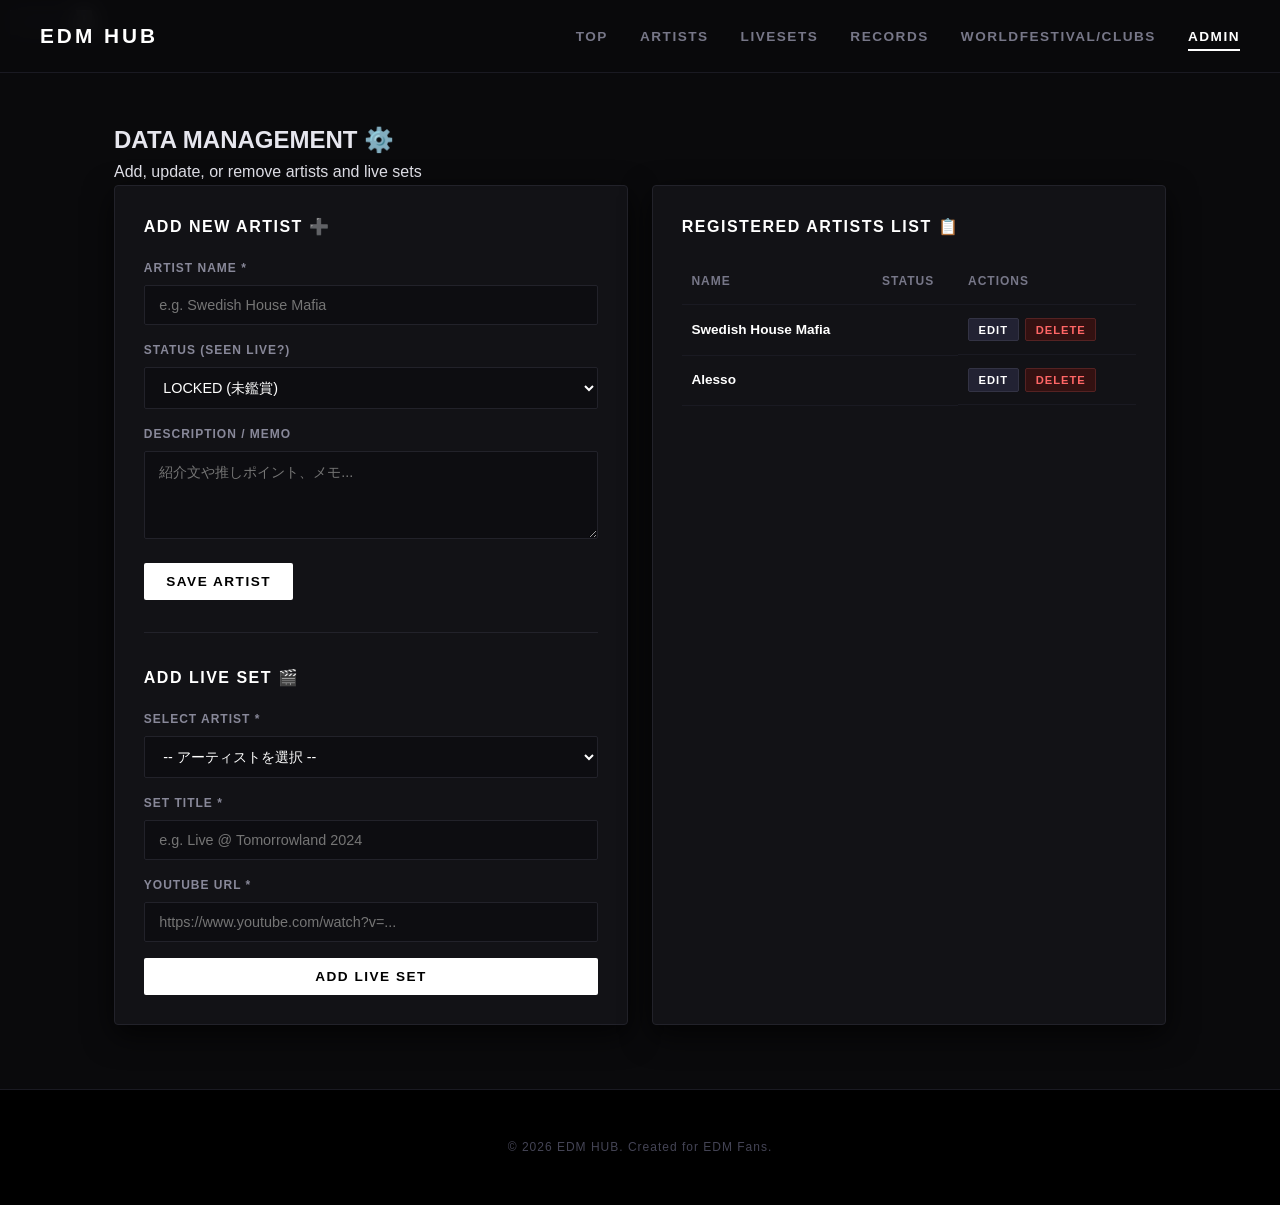
<file: templates/admin.html>
<!DOCTYPE html>
<html lang="ja">
<head>
    <meta charset="UTF-8">
    <meta name="viewport" content="width=device-width, initial-scale=1.0">
    <title>EDM HUB - Admin Management</title>
    <link rel="stylesheet" href="../static/css/style.css">
</head>
<body>

    <!-- 1. トップヘッダー -->
    <header class="navbar">
        <div class="logo">EDM HUB</div>
        <nav>
            <ul>
                <li><a href="/">TOP</a></li>
                <li><a href="/artists">Artists</a></li>
                <li><a href="/livesets">Livesets</a></li>
                <li><a href="/my-records">Records</a></li>
                <li><a href="/world">WorldFestival/Clubs</a></li>
                <li><a href="/admin" class="active">admin</a></li>
            </ul>
        </nav>
    </header>

    <!-- メインコンテンツ -->
    <main class="container">

        <section class="page-header">
            <h1 class="page-title">DATA MANAGEMENT ⚙️</h1>
            <p class="page-subtitle">Add, update, or remove artists and live sets</p>
        </section>

        <!-- 管理エリア（2カラム構成） -->
        <div class="admin-grid">

            <!-- 左側: 新規追加・編集フォーム -->
            <section class="card admin-form-section">
                <h2 class="admin-section-title" id="form-title">ADD NEW ARTIST ➕</h2>
                
                <form id="artist-form" action="/admin/artist/save" method="POST" class="admin-form">
                    <!-- 編集時にIDを保持する非表示フィールド -->
                    <input type="hidden" id="artist-id" name="artist_id" value="">

                    <div class="form-group">
                        <label for="artist-name">ARTIST NAME *</label>
                        <input type="text" id="artist-name" name="name" placeholder="e.g. Swedish House Mafia" required class="admin-input">
                    </div>

                    <div class="form-group">
                        <label for="artist-status">STATUS (SEEN LIVE?)</label>
                        <select id="artist-status" name="is_seen" class="admin-select">
                            <option value="0">LOCKED (未鑑賞)</option>
                            <option value="1">UNLOCKED (生で見られた)</option>
                        </select>
                    </div>

                    <div class="form-group">
                        <label for="artist-description">DESCRIPTION / MEMO</label>
                        <textarea id="artist-description" name="description" rows="4" placeholder="紹介文や推しポイント、メモ..." class="admin-textarea"></textarea>
                    </div>

                    <div class="form-actions">
                        <button type="submit" class="btn-primary">SAVE ARTIST</button>
                        <button type="button" id="btn-cancel" class="btn-secondary" onclick="resetForm()" style="display: none;">CANCEL</button>
                    </div>
                </form>

                <hr class="admin-divider">

                <!-- ライブセット追加フォーム -->
                <h2 class="admin-section-title">ADD LIVE SET 🎬</h2>
                <form action="/admin/liveset/add" method="POST" class="admin-form">
                    <div class="form-group">
                        <label for="target-artist">SELECT ARTIST *</label>
                        <select id="target-artist" name="artist_id" required class="admin-select">
                            <option value="">-- アーティストを選択 --</option>
                            <option value="1">Swedish House Mafia</option>
                            <option value="2">Martin Garrix</option>
                        </select>
                    </div>

                    <div class="form-group">
                        <label for="liveset-title">SET TITLE *</label>
                        <input type="text" id="liveset-title" name="title" placeholder="e.g. Live @ Tomorrowland 2024" required class="admin-input">
                    </div>

                    <div class="form-group">
                        <label for="youtube-url">YOUTUBE URL *</label>
                        <input type="url" id="youtube-url" name="youtube_url" placeholder="https://www.youtube.com/watch?v=..." required class="admin-input">
                    </div>

                    <button type="submit" class="btn-primary">ADD LIVE SET</button>
                </form>
            </section>

            <!-- 右側: 登録データ一覧 & 操作リスト -->
            <section class="card admin-list-section">
                <h2 class="admin-section-title">REGISTERED ARTISTS LIST 📋</h2>

                <div class="admin-table-wrapper">
                    <table class="admin-table">
                        <thead>
                            <tr>
                                <th>NAME</th>
                                <th>STATUS</th>
                                <th>ACTIONS</th>
                            </tr>
                        </thead>
                        <tbody>
                            <!-- アーティスト行 1 -->
                            <tr data-id="1">
                                <td class="tbl-name">Swedish House Mafia</td>
                                <td><span class="status-badge unlocked">UNLOCKED</span></td>
                                <td class="tbl-actions">
                                    <button class="btn-sm btn-edit" onclick="editArtist(1, 'Swedish House Mafia', 1, '伝説の3人組ユニット。')">EDIT</button>
                                    <form action="/admin/artist/delete/1" method="POST" class="inline-form" onsubmit="return confirm('本当に削除しますか？');">
                                        <button type="submit" class="btn-sm btn-delete">DELETE</button>
                                    </form>
                                </td>
                            </tr>
                            <!-- アーティスト行 2 -->
                            <tr data-id="2">
                                <td class="tbl-name">Alesso</td>
                                <td><span class="status-badge locked">LOCKED</span></td>
                                <td class="tbl-actions">
                                    <button class="btn-sm btn-edit" onclick="editArtist(2, 'Alesso', 0, 'メロディック・プログレッシブハウスの貴公子。')">EDIT</button>
                                    <form action="/admin/artist/delete/2" method="POST" class="inline-form" onsubmit="return confirm('本当に削除しますか？');">
                                        <button type="submit" class="btn-sm btn-delete">DELETE</button>
                                    </form>
                                </td>
                            </tr>
                        </tbody>
                    </table>
                </div>
            </section>

        </div>

    </main>

    <!-- フッター -->
    <footer class="bottom-site-footer">
        <p class="copyright">&copy; 2026 EDM HUB. Created for EDM Fans.</p>
    </footer>

    <script src="../static/js/main.js"></script>
    
</body>
</html>
</file>
<file: static/css/style.css>
/* 1. 全体ベース設定 */
* {
    margin: 0;
    padding: 0;
    box-sizing: border-box;
    font-family: -apple-system, BlinkMacSystemFont, "Segoe UI", Roboto, "Helvetica Neue", Arial, sans-serif;
}

body {
    background-color: #0a0a0c; /* 重厚感のある漆黒 */
    color: #e6e6ee;
    line-height: 1.6;
    padding-bottom: 0;
}

a {
    color: inherit;
    text-decoration: none;
}

/* メインコンテンツコンテナ (中央寄せ) */
.container {
    max-width: 1100px;
    margin: 3rem auto 2rem auto;
    padding: 0 1.5rem;
}

/* モノトーン共通カードデザイン */
.card {
    background-color: #121216;
    border: 1px solid #22222a;
    border-radius: 4px; /* 丸みを少しシャープに */
    padding: 1.8rem;
    box-shadow: 0 10px 30px rgba(0, 0, 0, 0.7);
}

/* トップヘッダー (Header / Navigation)  */

.navbar {
    display: flex;
    justify-content: space-between;
    align-items: center;
    padding: 1.2rem 2.5rem;
    background-color: rgba(10, 10, 12, 0.95);
    border-bottom: 1px solid #1a1a22;
    position: sticky;
    top: 0;
    z-index: 100;
    backdrop-filter: blur(10px);
}

.logo {
    font-size: 1.3rem;
    font-weight: 900;
    letter-spacing: 3px;
    color: #ffffff;
    text-transform: uppercase;
}

.navbar nav ul {
    display: flex;
    list-style: none;
    gap: 2rem;
}

.navbar nav a {
    font-size: 0.85rem;
    font-weight: 600;
    letter-spacing: 1.5px;
    color: #777788;
    text-transform: uppercase;
    transition: color 0.2s ease;
}

.navbar nav a:hover,
.navbar nav a.active {
    color: #ffffff;
    border-bottom: 2px solid #ffffff;
    padding-bottom: 0.3rem;
}

/* 特大ヒーローセクション (Hero Cover)    */

.hero-cover {
    position: relative;
    width: 100%;
    height: 65vh;
    min-height: 400px;
    max-height: 600px;
    overflow: hidden;
    background-color: #000000;
}

.hero-img {
    width: 100%;
    height: 100%;
    object-fit: cover;
    object-position: center;
    filter: grayscale(10%) brightness(90%); /* SHM風モノトーン調整 */
    transition: filter 0.5s ease;
}

.hero-cover:hover .hero-img {
    filter: grayscale(0%) brightness(100%);
}

.hero-overlay {
    position: absolute;
    bottom: 0;
    left: 0;
    width: 100%;
    padding: 4rem 2.5rem 2.5rem 2.5rem;
    background: linear-gradient(to top, rgba(10, 10, 12, 1) 0%, rgba(10, 10, 12, 0.5) 60%, rgba(10, 10, 12, 0) 100%);
    display: flex;
    flex-direction: column;
    justify-content: flex-end;
}

.badge-featured {
    display: inline-block;
    align-self: flex-start;
    background-color: #ffffff;
    color: #000000;
    font-size: 0.7rem;
    font-weight: 800;
    padding: 0.25rem 0.7rem;
    letter-spacing: 2px;
    margin-bottom: 0.8rem;
    border-radius: 2px;
}

.hero-title {
    font-size: 3rem;
    font-weight: 900;
    letter-spacing: 4px;
    color: #ffffff;
    line-height: 1.1;
    text-transform: uppercase;
}

.hero-subtitle {
    font-size: 0.95rem;
    color: #9999aa;
    margin-top: 0.6rem;
    letter-spacing: 1px;
}

/* カウントダウン (Monotone Tabs)       */

.countdown-section {
    border: 1px solid #2a2a35;
}

.tab-buttons {
    display: flex;
    gap: 0.5rem;
    margin-bottom: 1.5rem;
    border-bottom: 1px solid #1f1f28;
    padding-bottom: 1rem;
}

.tab-btn {
    flex: 1;
    background: #08080a;
    color: #666677;
    border: 1px solid #1a1a24;
    padding: 0.8rem 1rem;
    font-size: 0.85rem;
    font-weight: 700;
    letter-spacing: 2px;
    cursor: pointer;
    border-radius: 2px;
    transition: all 0.2s ease;
}

.tab-btn:hover {
    color: #ffffff;
    border-color: #444455;
}

.tab-btn.active {
    background-color: #ffffff;
    color: #000000;
    border-color: #ffffff;
}

.tab-content {
    display: none;
    text-align: center;
}

.tab-content.active {
    display: block;
    animation: fadeIn 0.3s ease;
}

.tab-image {
    width: 100%;
    max-width: 600px;
    margin: 1rem auto;
    display: block;
    border-radius: 4px;
}

@keyframes fadeIn {
    from { opacity: 0; }
    to { opacity: 1; }
}

.fest-header {
    margin-bottom: 1.5rem;
}

.badge {
    font-size: 0.65rem;
    padding: 0.2rem 0.5rem;
    font-weight: 800;
    letter-spacing: 1px;
    border-radius: 2px;
}

.badge-world { background-color: #333344; color: #ffffff; }
.badge-japan { background-color: #ffffff; color: #000000; }

.fest-title {
    font-size: 2rem;
    font-weight: 800;
    letter-spacing: 2px;
    margin: 0.4rem 0;
    color: #ffffff;
}

.fest-location {
    font-size: 0.85rem;
    color: #777788;
    letter-spacing: 1px;
}

/* 白黒ミニマルタイマー */
.countdown-container {
    display: flex;
    justify-content: center;
    gap: 1.2rem;
    margin-top: 1rem;
}

.time-box {
    background: #000000;
    padding: 1.2rem 1rem;
    border-radius: 4px;
    min-width: 90px;
    border: 1px solid #22222c;
}

.time-box span {
    font-size: 2.5rem;
    font-weight: 900;
    color: #ffffff;
    display: block;
    line-height: 1;
}

.time-box p {
    font-size: 0.65rem;
    color: #666677;
    margin-top: 0.5rem;
    letter-spacing: 2px;
    font-weight: 700;
}

/* クイックステータス (Status Cards)    */

.status-grid {
    display: grid;
    grid-template-columns: repeat(auto-fit, minmax(200px, 1fr));
    gap: 1.2rem;
    margin: 2rem 0;
}

.status-card {
    text-align: center;
    transition: border-color 0.2s ease;
}

.status-card:hover {
    border-color: #444455;
}

.status-card h3 {
    font-size: 0.8rem;
    color: #777788;
    letter-spacing: 1.5px;
    margin-bottom: 0.5rem;
    text-transform: uppercase;
}

.status-num {
    font-size: 2.4rem;
    font-weight: 900;
    color: #ffffff;
}

.status-num.highlight {
    color: #ffffff;
    text-decoration: underline;
    text-underline-offset: 6px;
}

.unit {
    font-size: 0.85rem;
    font-weight: normal;
    color: #666677;
}

/* カラムエリア (Content Grid)   */

.content-grid {
    display: grid;
    grid-template-columns: 2fr 1fr;
    gap: 1.5rem;
    margin-bottom: 3rem;
}

.content-grid h2 {
    font-size: 1.1rem;
    font-weight: 800;
    letter-spacing: 2px;
    color: #ffffff;
    margin-bottom: 1.2rem;
    text-transform: uppercase;
}

.video-container {
    position: relative;
    width: 100%;
    padding-top: 56.25%;
    margin-bottom: 1rem;
    border-radius: 4px;
    overflow: hidden;
    background-color: #000000;
    border: 1px solid #22222c;
}

.video-container iframe {
    position: absolute;
    top: 0;
    left: 0;
    width: 100%;
    height: 100%;
    border: none;
}

.video-info {
    display: flex;
    justify-content: space-between;
    align-items: center;
}

.video-caption {
    font-size: 0.85rem;
    color: #9999aa;
}

/* 親要素のコンテナ（基準位置） */
.video-container {
    position: relative;
    width: 100%;
    padding-top: 56.25%; /* 16:9 アスペクト比 */
    border-radius: 4px;
    overflow: hidden;
    background-color: #000000;
    border: 1px solid #22222c;
}

/* 中央配置の再生ボタン */
.play-btn {
    position: absolute;
    top: 50%;
    left: 50%;
    transform: translate(-50%, -50%);
    z-index: 10; /* 画像より前面に表示 */
    
    background-color: rgba(0, 0, 0, 0.85);
    color: #ffffff;
    border: 1px solid #ffffff;
    padding: 0.8rem 1.6rem;
    font-size: 0.85rem;
    font-weight: 800;
    letter-spacing: 2px;
    text-transform: uppercase;
    border-radius: 2px;
    white-space: nowrap;
    transition: all 0.2s ease;
    box-shadow: 0 4px 15px rgba(0, 0, 0, 0.6);
}

/* ホバー時の効果（白黒反転） */
.play-btn:hover {
    background-color: #ffffff;
    color: #000000;
    box-shadow: 0 0 20px rgba(255, 255, 255, 0.4);
}

.top-video-img {
    position: absolute;
    top: 0;
    left: 0%;
    width: 100%;
    height: 100%;
    border-radius: 4px;
    object-position: center 80%;
    transition: transform 0.3s ease, filter 0.3s ease;
}

.btn-more {
    font-size: 0.8rem;
    color: #ffffff;
    font-weight: 700;
    letter-spacing: 1px;
    border-bottom: 1px solid #ffffff;
    padding-bottom: 2px;
    transition: opacity 0.2s;
}

.btn-more:hover {
    opacity: 0.7;
}

/* メモ一覧 */
.news-list {
    list-style: none;
}

.news-list li {
    padding: 0.9rem 0;
    border-bottom: 1px solid #1a1a22;
}

.news-list li:last-child {
    border-bottom: none;
}

.news-list .date {
    display: block;
    color: #ffffff;
    font-size: 0.75rem;
    font-weight: 800;
    letter-spacing: 1px;
    margin-bottom: 0.2rem;
}

.news-list p {
    font-size: 0.85rem;
    color: #888899;
}

/* フッター ＆ Spotify (Footer)          */
.bottom-site-footer {
    background-color: #000000;
    border-top: 1px solid #1a1a22;
    padding: 3rem 1rem;
    margin-top: 4rem;
    text-align: center;
}

.spotify-banner {
    margin-bottom: 1.5rem;
}

.spotify-link {
    display: inline-flex;
    align-items: center;
    gap: 0.6rem;
    background-color: #121216;
    color: #ffffff;
    border: 1px solid #333344;
    font-size: 0.85rem;
    font-weight: 700;
    letter-spacing: 2px;
    padding: 0.7rem 1.8rem;
    border-radius: 2px;
    transition: all 0.2s ease;
}

.spotify-link:hover {
    background-color: #ffffff;
    color: #000000;
    border-color: #ffffff;
}

.copyright {
    font-size: 0.75rem;
    color: #444455;
    letter-spacing: 1px;
}



/* レスポンシブ調整 */
@media (max-width: 768px) {
    .navbar {
        flex-direction: column;
        gap: 1rem;
        padding: 1rem;
    }
    .navbar nav ul {
        gap: 1rem;
        flex-wrap: wrap;
        justify-content: center;
    }
    .hero-title {
        font-size: 2rem;
    }
    .content-grid {
        grid-template-columns: 1fr;
    }
}


/*---------------------------------------------------------*/
/* ライブセットページ*/
/*---------------------------------------------------------*/


/* アコーディオン全体（スキマなく連結する外枠） */
.accordion-group {
    border: 1px solid #22222a;
    border-radius: 4px;
    overflow: hidden;
    background-color: #121216;
    margin-bottom: 3rem;
}

/* 各アーティストブロックの境目 */
.accordion-item {
    border-bottom: 1px solid #1a1a22;
}

.accordion-item:last-child {
    border-bottom: none;
}

/* ヘッダーボタン（クリック部分） */
.accordion-header {
    width: 100%;
    padding: 1.2rem 1.5rem;
    background-color: #0d0d11;
    color: #ffffff;
    border: none;
    display: flex;
    justify-content: space-between;
    align-items: center;
    cursor: pointer;
    font-size: 0.95rem;
    font-weight: 800;
    letter-spacing: 2px;
    text-align: left;
    transition: background-color 0.2s ease, color 0.2s ease;
}

.accordion-header:hover {
    background-color: #181820;
    color: #ffffff;
}

/* 開いている状態のヘッダー */
.accordion-item.active .accordion-header {
    background-color: #ffffff;
    color: #000000;
}

/* 矢印の回転アニメーション */
.accordion-arrow {
    font-size: 0.75rem;
    transition: transform 0.3s ease;
}

.accordion-item.active .accordion-arrow {
    transform: rotate(90deg); /* 展開時に矢印が下（または右斜め下）に回転 */
}

/* スライド展開エリア（高さのアニメーション制御） */
.accordion-content {
    max-height: 0;
    overflow: hidden;
    transition: max-height 0.35s cubic-bezier(0, 1, 0, 1); /* 高さをなめらかにアニメーション */
    background-color: #0a0a0c;
}

.accordion-body {
    padding: 1.5rem;
    border-top: 1px solid #22222a;
}

/* 開いた中の動画グリッド配置 */
.liveset-grid {
    display: grid;
    grid-template-columns: repeat(auto-fill, minmax(320px, 1fr));
    gap: 1.5rem;
}

.liveset-card {
    background-color: #121216;
    padding: 1rem;
    border: 1px solid #22222a;
}

.liveset-title {
    font-size: 0.95rem;
    font-weight: 700;
    color: #ffffff;
    margin-top: 0.8rem;
    letter-spacing: 1px;
}


/*-------------------------------------*/
/*アーティストページ*/
/*-------------------------------------*/

/* アルファベットクイックナビゲーション */
.alphabet-nav {
    display: flex;
    flex-wrap: wrap;
    gap: 0.5rem;
    margin-bottom: 2.5rem;
    padding-bottom: 1rem;
    border-bottom: 1px solid #1a1a22;
}

.alphabet-nav a {
    display: inline-block;
    padding: 0.4rem 0.8rem;
    background-color: #121216;
    border: 1px solid #22222a; /* 薄い枠 */
    color: #888899;
    font-size: 0.85rem;
    font-weight: 800;
    border-radius: 2px;
    transition: all 0.2s ease;
}

.alphabet-nav a:hover {
    background-color: #ffffff;
    color: #000000;
    border-color: #ffffff;
}

/* アルファベット別セクション */
.alphabet-section {
    margin-bottom: 3rem;
}

.section-letter {
    font-size: 1.8rem;
    font-weight: 900;
    color: #ffffff;
    letter-spacing: 2px;
    margin-bottom: 1rem;
    padding-bottom: 0.4rem;
    border-bottom: 2px solid #ffffff;
    display: inline-block;
}

/* 均等サイズのカードグリッド配置 */
.artist-grid {
    display: grid;
    grid-template-columns: repeat(auto-fill, minmax(180px, 1fr));
    gap: 1.2rem;
}

/* アーティストカード（外枠） */
.artist-card {
    background-color: #121216;
    border: 1px solid #22222a; /* ★薄めの枠線 */
    border-radius: 4px;
    overflow: hidden;
    transition: border-color 0.3s ease, transform 0.3s ease;
}

.artist-card:hover {
    border-color: #555566; /* ホバー時に少しだけ枠線を強調 */
    transform: translateY(-4px);
}

/* 1:1 正方形を維持する画像ラップ枠 */
.card-image-wrapper {
    position: relative;
    width: 100%;
    aspect-ratio: 1 / 1; /* ★全員同じサイズの正方形カードに統一 */
    overflow: hidden;
    background-color: #000000;
}

.artist-img {
    width: 100%;
    height: 100%;
    object-fit: cover;
    object-position: center;
    transition: transform 0.4s ease, filter 0.4s ease;
}

/* ホバー時に画像をほんのり拡大＆明暗調整 */
.artist-card:hover .artist-img {
    transform: scale(1.05);
    filter: brightness(80%);
}

/* ★下からスライドして出てくる名前パネル */
.artist-overlay {
    position: absolute;
    bottom: 0;
    left: 0;
    width: 100%;
    padding: 0.8rem;
    background: linear-gradient(to top, rgba(0, 0, 0, 0.95) 0%, rgba(0, 0, 0, 0.7) 70%, rgba(0, 0, 0, 0) 100%);
    
    /* 初期状態：下へ隠しておく */
    transform: translateY(100%);
    opacity: 0;
    transition: transform 0.3s cubic-bezier(0.25, 1, 0.5, 1), opacity 0.3s ease;
    
    display: flex;
    flex-direction: column;
    gap: 0.2rem;
}

/* ★カード枠内にカーソルを合わせると下からスライド出現 */
.artist-card:hover .artist-overlay {
    transform: translateY(0);
    opacity: 1;
}

/* 名前テキスト */
.artist-name {
    font-size: 0.9rem;
    font-weight: 800;
    color: #ffffff;
    letter-spacing: 1px;
    line-height: 1.2;
    white-space: nowrap;
    overflow: hidden;
    text-overflow: ellipsis; /* 長い名前の途切れ対策 */
}

/* 見たかどうかのステータス */
.artist-status {
    font-size: 0.65rem;
    font-weight: 800;
    color: #000000;
    background-color: #ffffff;
    padding: 0.15rem 0.4rem;
    border-radius: 2px;
    align-self: flex-start;
    letter-spacing: 1px;
}

.artist-status.locked {
    background-color: #333344;
    color: #888899;
}

/* スマホ表示対応 */
@media (max-width: 768px) {
    .artist-grid {
        grid-template-columns: repeat(auto-fill, minmax(130px, 1fr));
        gap: 0.8rem;
    }
}


/*-------------------------------------*/
/*ワールドページ*/
/*-------------------------------------*/


/* 6州クイックナビゲーション */
.region-nav {
    display: flex;
    flex-wrap: wrap;
    gap: 0.6rem;
    margin-bottom: 3rem;
    padding-bottom: 1.2rem;
    border-bottom: 1px solid #1a1a22;
}

.region-nav a {
    display: inline-block;
    padding: 0.5rem 1rem;
    background-color: #121216;
    border: 1px solid #22222a;
    color: #888899;
    font-size: 0.8rem;
    font-weight: 800;
    letter-spacing: 1.5px;
    border-radius: 2px;
    transition: all 0.2s ease;
}

.region-nav a:hover {
    background-color: #ffffff;
    color: #000000;
    border-color: #ffffff;
}

/* 州別セクション */
.region-section {
    margin-bottom: 4rem;
}

.region-title {
    font-size: 1.6rem;
    font-weight: 900;
    color: #ffffff;
    letter-spacing: 2px;
    margin-bottom: 1.5rem;
    padding-bottom: 0.5rem;
    border-bottom: 2px solid #ffffff;
    display: inline-block;
}

/* フェス＆クラブカードグリッド */
.festival-grid {
    display: grid;
    grid-template-columns: repeat(auto-fill, minmax(320px, 1fr));
    gap: 1.5rem;
}

.festival-card {
    padding: 0;
    overflow: hidden;
    transition: border-color 0.3s ease, transform 0.3s ease;
}

.festival-card:hover {
    border-color: #555566;
    transform: translateY(-4px);
}

/* カード画像ラッパー */
.fest-image-wrapper {
    position: relative;
    width: 100%;
    height: 180px;
    overflow: hidden;
    background-color: #000000;
}

.fest-img {
    width: 100%;
    height: 100%;
    object-fit: cover;
    object-position: center;
    transition: transform 0.4s ease, filter 0.4s ease;
    filter: brightness(85%);
}

.festival-card:hover .fest-img {
    transform: scale(1.05);
    filter: brightness(100%);
}

/* FESTIVAL / CLUB 種別バッジ */
.type-badge {
    position: absolute;
    top: 0.8rem;
    right: 0.8rem;
    font-size: 0.65rem;
    font-weight: 800;
    padding: 0.2rem 0.6rem;
    border-radius: 2px;
    letter-spacing: 1px;
}

.type-badge.fest {
    background-color: #ffffff;
    color: #000000;
}

.type-badge.club {
    background-color: #333344;
    color: #ffffff;
    border: 1px solid #555566;
}

/* カードテキスト部分 */
.fest-content {
    padding: 1.2rem;
}

.location-tag {
    display: block;
    font-size: 0.75rem;
    font-weight: 700;
    color: #888899;
    letter-spacing: 1px;
    margin-bottom: 0.3rem;
}

.fest-name {
    font-size: 1.2rem;
    font-weight: 800;
    color: #ffffff;
    letter-spacing: 1px;
    margin-bottom: 0.2rem;
}

.fest-date {
    font-size: 0.75rem;
    font-weight: 800;
    color: #ffffff;
    letter-spacing: 1px;
    margin-bottom: 0.6rem;
}

.fest-memo {
    font-size: 0.8rem;
    color: #aaaaee;
    line-height: 1.4;
}

/* スマホ表示対応 */
@media (max-width: 768px) {
    .festival-grid {
        grid-template-columns: 1fr;
    }
    .region-nav {
        gap: 0.4rem;
    }
    .region-nav a {
        padding: 0.4rem 0.7rem;
        font-size: 0.75rem;
    }
}

/*-------------------------------------*/
/*レコードページ*/
/*-------------------------------------*/

/* ダッシュボードバー */
.status-dashboard {
    display: flex;
    justify-content: space-around;
    align-items: center;
    padding: 1.5rem;
    margin-bottom: 2.5rem;
    background-color: #121216;
    border: 1px solid #22222a;
    text-align: center;
}

.dash-item {
    display: flex;
    flex-direction: column;
    gap: 0.3rem;
}

.dash-label {
    font-size: 0.75rem;
    font-weight: 800;
    color: #777788;
    letter-spacing: 1.5px;
}

.dash-value {
    font-size: 2rem;
    font-weight: 900;
    color: #ffffff;
}

.dash-value.highlight {
    color: #ffffff;
    text-decoration: underline;
    text-underline-offset: 4px;
}

.dash-divider {
    width: 1px;
    height: 40px;
    background-color: #22222a;
}

/* サブセクション見出し */
.section-subtitle {
    font-size: 1.2rem;
    font-weight: 800;
    color: #ffffff;
    letter-spacing: 2px;
    margin-bottom: 1.2rem;
    text-transform: uppercase;
}

/* アンロックグリッド */
.unlocked-grid {
    display: grid;
    grid-template-columns: repeat(auto-fill, minmax(180px, 1fr));
    gap: 1.2rem;
    margin-bottom: 3.5rem;
}

.artist-card {
    background-color: #121216;
    border: 1px solid #22222a;
    border-radius: 4px;
    overflow: hidden;
    transition: all 0.3s ease;
}

.artist-card:hover {
    border-color: #555566;
    transform: translateY(-4px);
}

/* ★ LOCKED (未鑑賞) の視覚演出：モノクロ＆ダークアウト */
.artist-card.locked .artist-img {
    filter: grayscale(100%) brightness(35%);
}

.artist-card.unlocked .artist-img {
    filter: grayscale(0%) brightness(90%);
}

.artist-card.unlocked:hover .artist-img {
    filter: grayscale(0%) brightness(100%);
}

/* ステータスバッジ (UNLOCKED / LOCKED) */
.status-badge {
    position: absolute;
    top: 0.6rem;
    left: 0.6rem;
    font-size: 0.65rem;
    font-weight: 800;
    padding: 0.2rem 0.5rem;
    border-radius: 2px;
    letter-spacing: 1px;
    z-index: 5;
}

.status-badge.unlocked {
    background-color: #ffffff;
    color: #000000;
}

.status-badge.locked {
    background-color: #1a1a22;
    color: #666677;
    border: 1px solid #333344;
}

/* 初鑑賞イベントなどのテキスト表示 */
.seen-date {
    font-size: 0.7rem;
    color: #aaaaee;
    margin-top: 0.2rem;
}

/* ========================================== */
/* FESTIVAL HISTORY ARCHIVE STYLES            */
/* ========================================== */

.history-list {
    display: flex;
    flex-direction: column;
    gap: 1.5rem;
    margin-bottom: 3rem;
}

.history-card {
    padding: 1.5rem;
}

.history-header {
    display: flex;
    justify-content: space-between;
    align-items: flex-start;
    padding-bottom: 1rem;
    border-bottom: 1px solid #1a1a22;
    margin-bottom: 1rem;
}

.history-date {
    font-size: 0.8rem;
    font-weight: 800;
    color: #888899;
    letter-spacing: 1px;
}

.history-title {
    font-size: 1.4rem;
    font-weight: 800;
    color: #ffffff;
    letter-spacing: 1px;
    margin: 0.2rem 0;
}

.history-location {
    font-size: 0.8rem;
    color: #aaaaee;
}

.attended-badge {
    font-size: 0.7rem;
    font-weight: 800;
    background-color: #ffffff;
    color: #000000;
    padding: 0.3rem 0.7rem;
    border-radius: 2px;
    letter-spacing: 1px;
}

.history-body {
    display: flex;
    flex-direction: column;
    gap: 1rem;
}

.history-block h4 {
    font-size: 0.85rem;
    font-weight: 800;
    color: #ffffff;
    letter-spacing: 1px;
    margin-bottom: 0.4rem;
}

.history-text {
    font-size: 0.85rem;
    color: #888899;
    line-height: 1.6;
}

/* スマホ対応 */
@media (max-width: 768px) {
    .status-dashboard {
        flex-direction: column;
        gap: 1rem;
    }
    .dash-divider {
        width: 80%;
        height: 1px;
    }
    .history-header {
        flex-direction: column;
        gap: 0.8rem;
    }
}

/*----------------------------*/
/* 管理ページ */
/*----------------------------*/

.admin-grid {
    display: grid;
    grid-template-columns: 1fr 1fr;
    gap: 1.5rem;
    margin-bottom: 3rem;
}

.admin-section-title {
    font-size: 1rem;
    font-weight: 800;
    letter-spacing: 1.5px;
    color: #ffffff;
    margin-bottom: 1.2rem;
    text-transform: uppercase;
}

/* フォームスタイリング */
.admin-form {
    display: flex;
    flex-direction: column;
    gap: 1rem;
}

.form-group {
    display: flex;
    flex-direction: column;
    gap: 0.4rem;
}

.form-group label {
    font-size: 0.75rem;
    font-weight: 800;
    color: #888899;
    letter-spacing: 1px;
}

.admin-input,
.admin-select,
.admin-textarea {
    width: 100%;
    background-color: #0d0d11;
    border: 1px solid #22222a;
    color: #ffffff;
    padding: 0.7rem 0.9rem;
    font-size: 0.9rem;
    border-radius: 2px;
    outline: none;
    transition: border-color 0.2s ease;
}

.admin-input:focus,
.admin-select:focus,
.admin-textarea:focus {
    border-color: #ffffff;
}

.admin-divider {
    border: 0;
    height: 1px;
    background-color: #22222a;
    margin: 2rem 0;
}

/* ボタン類 */
.form-actions {
    display: flex;
    gap: 0.8rem;
    margin-top: 0.5rem;
}

.btn-primary {
    background-color: #ffffff;
    color: #000000;
    border: none;
    padding: 0.7rem 1.4rem;
    font-size: 0.85rem;
    font-weight: 800;
    letter-spacing: 1.5px;
    cursor: pointer;
    border-radius: 2px;
    transition: background-color 0.2s ease;
}

.btn-primary:hover {
    background-color: #cccccc;
}

.btn-secondary {
    background-color: transparent;
    color: #888899;
    border: 1px solid #333344;
    padding: 0.7rem 1.4rem;
    font-size: 0.85rem;
    font-weight: 800;
    letter-spacing: 1.5px;
    cursor: pointer;
    border-radius: 2px;
    transition: all 0.2s ease;
}

.btn-secondary:hover {
    color: #ffffff;
    border-color: #ffffff;
}

/* テーブルスタイル */
.admin-table-wrapper {
    overflow-x: auto;
}

.admin-table {
    width: 100%;
    border-collapse: collapse;
    font-size: 0.85rem;
}

.admin-table th,
.admin-table td {
    padding: 0.8rem 0.6rem;
    text-align: left;
    border-bottom: 1px solid #1a1a22;
}

.admin-table th {
    color: #777788;
    font-size: 0.75rem;
    font-weight: 800;
    letter-spacing: 1px;
}

.tbl-name {
    font-weight: 700;
    color: #ffffff;
}

.tbl-actions {
    display: flex;
    gap: 0.4rem;
}

.inline-form {
    display: inline;
}

.btn-sm {
    padding: 0.3rem 0.6rem;
    font-size: 0.7rem;
    font-weight: 800;
    letter-spacing: 1px;
    border-radius: 2px;
    cursor: pointer;
    border: none;
}

.btn-edit {
    background-color: #222233;
    color: #ffffff;
    border: 1px solid #333344;
}

.btn-edit:hover {
    background-color: #333344;
}

.btn-delete {
    background-color: #331111;
    color: #ff6666;
    border: 1px solid #552222;
}

.btn-delete:hover {
    background-color: #552222;
}

/* スマホ対応 */
@media (max-width: 768px) {
    .admin-grid {
        grid-template-columns: 1fr;
    }
}
</file>
